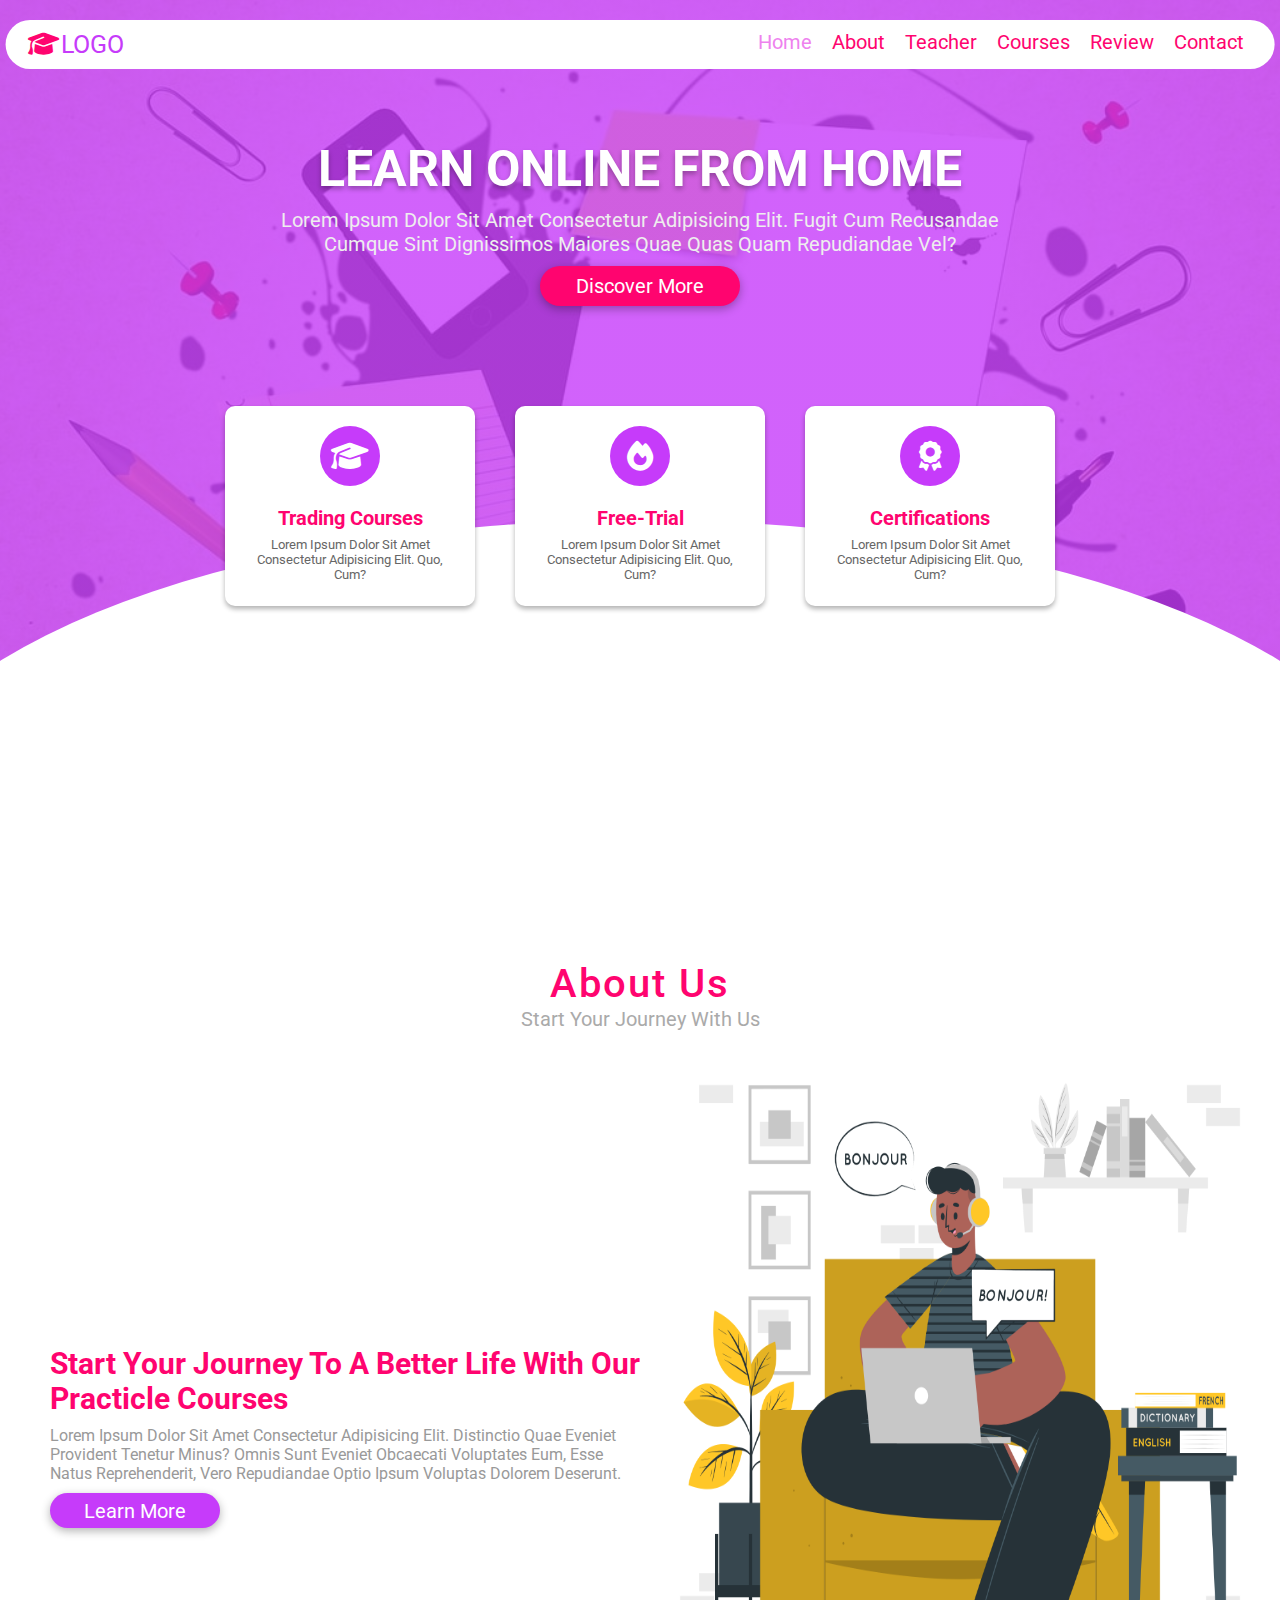
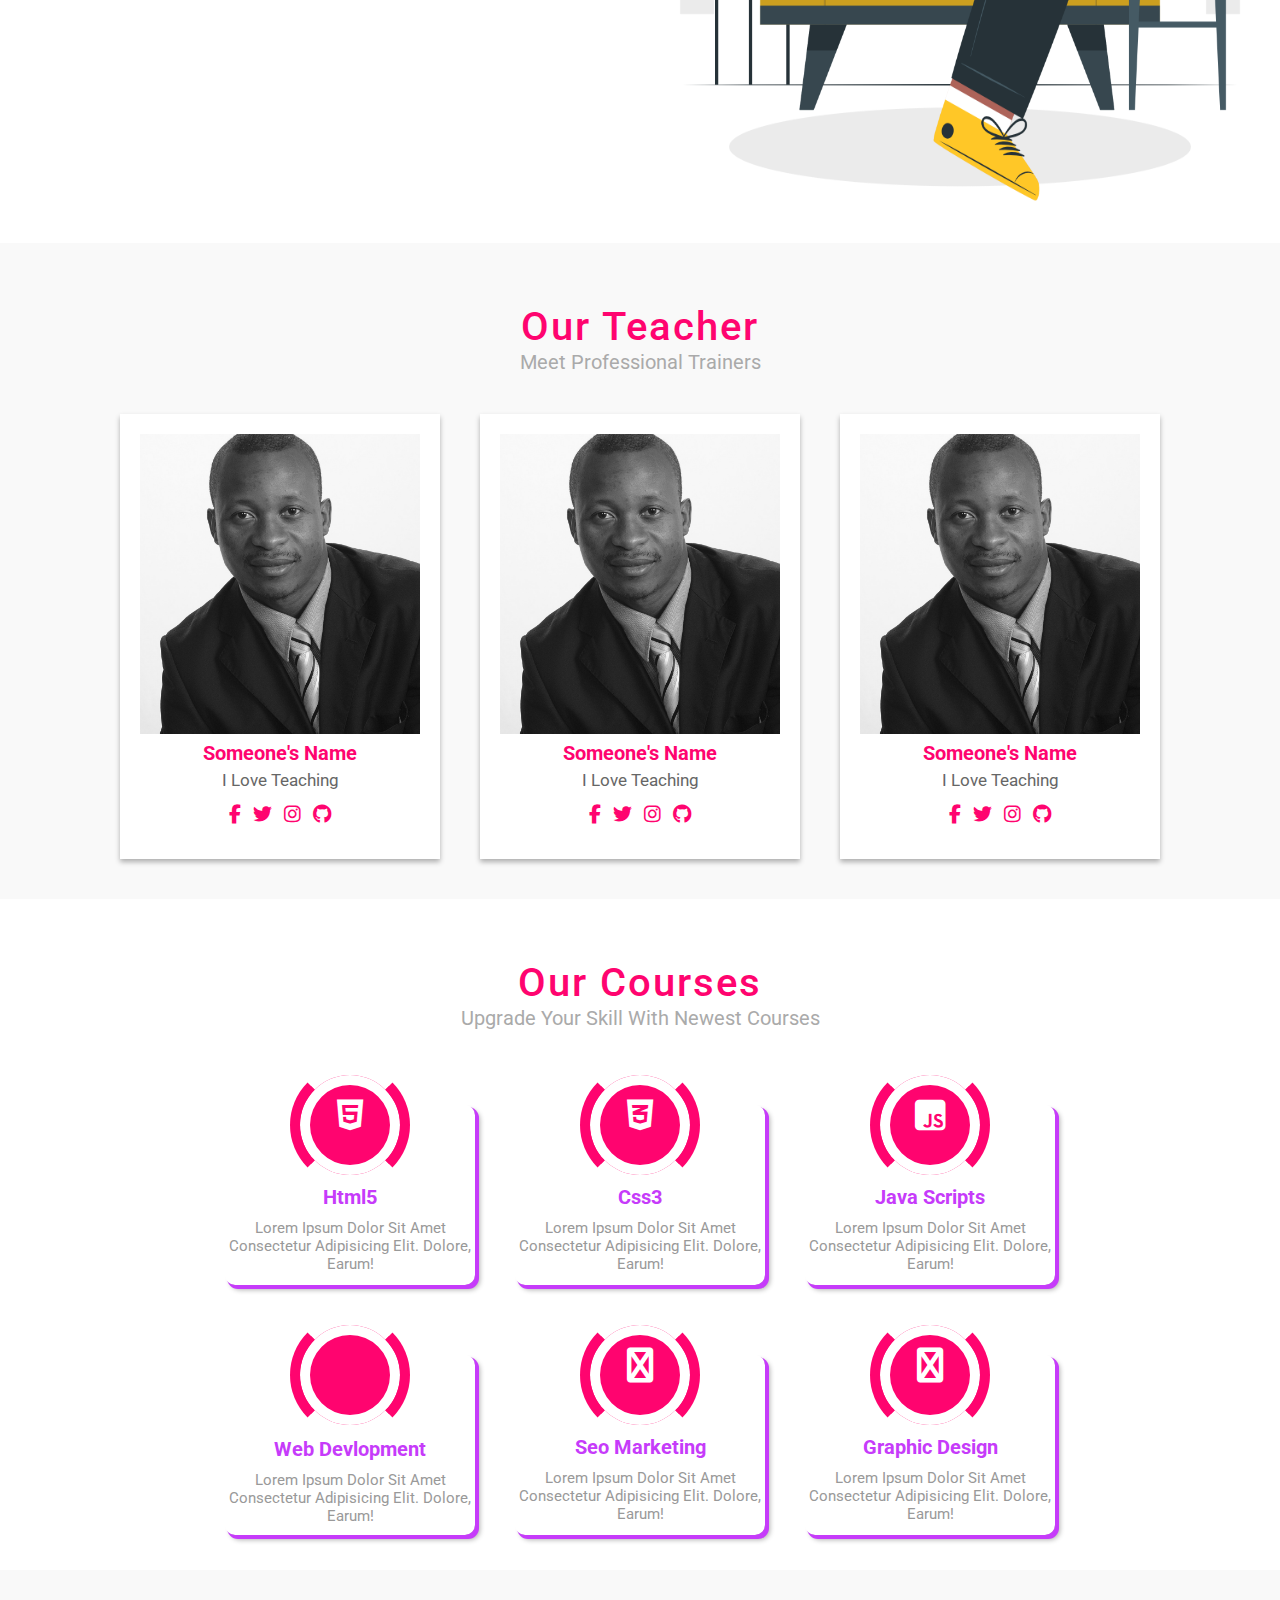
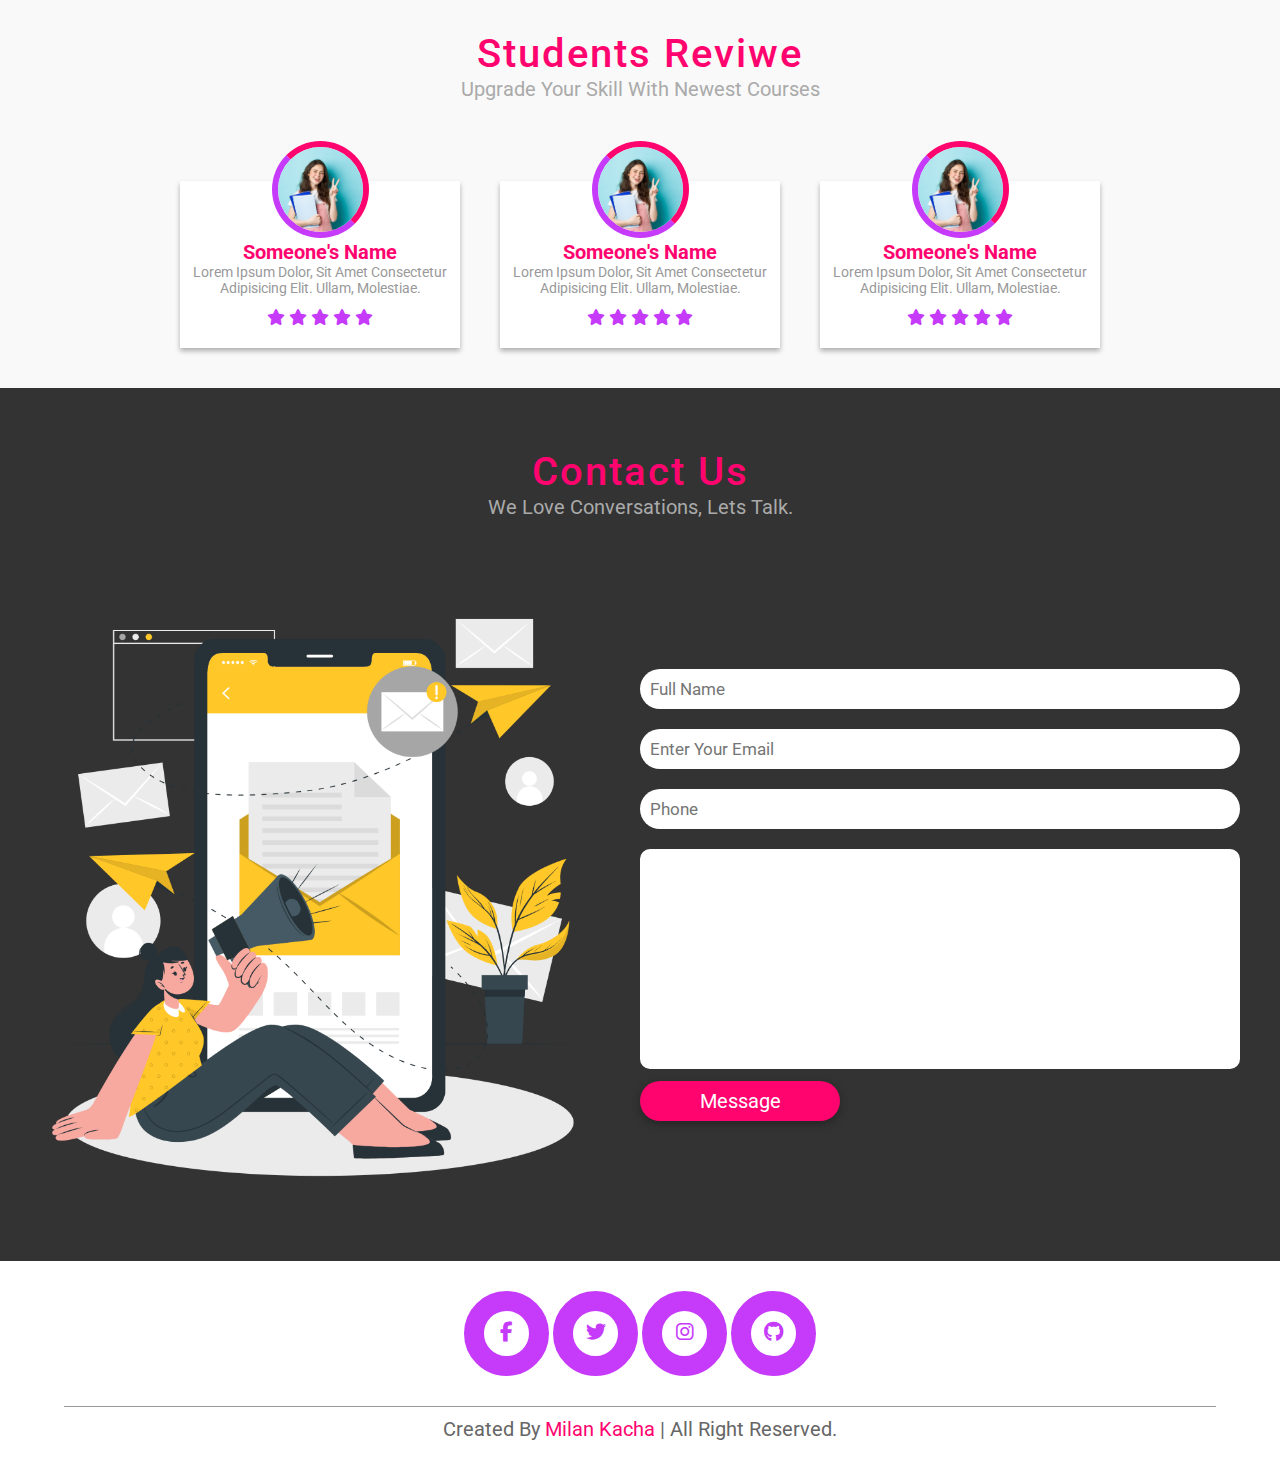
<file: Education Web/index.html>
<!DOCTYPE html>
<html lang="en">
  <head>
    <meta charset="UTF-8" />
    <meta name="viewport" content="width=device-width, initial-scale=1.0" />
    <title>Document</title>
    <!-- font cdn link -->
    <link
      rel="stylesheet"
      href="https://cdnjs.cloudflare.com/ajax/libs/font-awesome/6.4.0/css/all.min.css"
    />
    <!-- custom css file link -->
    <link rel="stylesheet" href="style.css" />
  </head>
  <body>
    <!-- header section start here -->
    <header>
      <a href="#" class="logo"><i class="fas fa-graduation-cap"></i>logo</a>
      <nav class="navbar">
        <ul>
          <li><a href="#home" class="active">home</a></li>
          <li><a href="#about">about</a></li>
          <li><a href="#teacher">teacher</a></li>
          <li><a href="#course">courses</a></li>
          <li><a href="#review">review</a></li>
          <li><a href="#contact">contact</a></li>
        </ul>
      </nav>

      <div class="fas fa-bars"></div>
    </header>
    <!-- header section start here -->

    <!-- home section start here -->
    <section class="home" id="home">
      <div class="content">
        <h1>learn online from home</h1>
        <p>
          Lorem ipsum dolor sit amet consectetur adipisicing elit. Fugit cum
          recusandae cumque sint dignissimos maiores quae quas quam repudiandae
          vel?
        </p>
        <a href="#"><button>discover more</button></a>
      </div>

      <div class="box-container">
        <div class="box">
          <i class="fas fa-graduation-cap"></i>
          <h3>trading courses</h3>
          <p>
            Lorem ipsum dolor sit amet consectetur adipisicing elit. Quo, cum?
          </p>
        </div>
        <div class="box">
          <i class="fas fa-fire"></i>
          <h3>free-trial</h3>
          <p>
            Lorem ipsum dolor sit amet consectetur adipisicing elit. Quo, cum?
          </p>
        </div>
        <div class="box">
          <i class="fas fa-award"></i>
          <h3>certifications</h3>
          <p>
            Lorem ipsum dolor sit amet consectetur adipisicing elit. Quo, cum?
          </p>
        </div>
      </div>
    </section>
    <!-- home section end here -->

    <!-- about section start here -->
    <section class="about" id="about">
      <h1 class="heading">about us</h1>
      <h3 class="title">start your journey with us</h3>
      <div class="row">
        <div class="content">
          <h3>
            start your journey to a better life with our practicle courses
          </h3>
          <p>
            Lorem ipsum dolor sit amet consectetur adipisicing elit. Distinctio
            quae eveniet provident tenetur minus? Omnis sunt eveniet obcaecati
            voluptates eum, esse natus reprehenderit, vero repudiandae optio
            ipsum voluptas dolorem deserunt.
          </p>
          <a href="#"><button>learn more</button></a>
        </div>
        <div class="image">
          <img src="./src/about.png" alt="" />
        </div>
      </div>
    </section>
    <!-- about section start here -->

    <!-- teacher section start here -->
    <section id="teacher" class="teacher">
      <h1 class="heading">our teacher</h1>
      <h3 class="title">meet professional trainers</h3>
      <div class="card-container">
        <div class="card">
          <img src="./src/teacher1.jpg" alt="" />
          <h3>someone's name</h3>
          <p>i love teaching</p>
          <div class="icons">
            <a href="#" class="fab fa-facebook-f"></a>
            <a href="#" class="fab fa-twitter"></a>
            <a href="#" class="fab fa-instagram"></a>
            <a href="#" class="fab fa-github"></a>
          </div>
        </div>
        <div class="card">
          <img src="./src/teacher1.jpg" alt="" />
          <h3>someone's name</h3>
          <p>i love teaching</p>
          <div class="icons">
            <a href="#" class="fab fa-facebook-f"></a>
            <a href="#" class="fab fa-twitter"></a>
            <a href="#" class="fab fa-instagram"></a>
            <a href="#" class="fab fa-github"></a>
          </div>
        </div>
        <div class="card">
          <img src="./src/teacher1.jpg" alt="" />
          <h3>someone's name</h3>
          <p>i love teaching</p>
          <div class="icons">
            <a href="#" class="fab fa-facebook-f"></a>
            <a href="#" class="fab fa-twitter"></a>
            <a href="#" class="fab fa-instagram"></a>
            <a href="#" class="fab fa-github"></a>
          </div>
        </div>
      </div>
    </section>
    <!-- teacher section end here -->

    <!-- course section starts here -->
    <section id="course" class="course">
      <h1 class="heading">our courses</h1>
      <h3 class="title">upgrade your skill with newest courses</h3>
      <div class="box-container">
        <div class="box">
          <i class="fab fa-html5"></i>
          <h3>html5</h3>
          <p>
            Lorem ipsum dolor sit amet consectetur adipisicing elit. Dolore,
            earum!
          </p>
        </div>
        <div class="box">
          <i class="fab fa-css3-alt"></i>
          <h3>css3</h3>
          <p>
            Lorem ipsum dolor sit amet consectetur adipisicing elit. Dolore,
            earum!
          </p>
        </div>
        <div class="box">
          <i class="fab fa-js-square"></i>
          <h3>java scripts</h3>
          <p>
            Lorem ipsum dolor sit amet consectetur adipisicing elit. Dolore,
            earum!
          </p>
        </div>
        <div class="box">
          <i class="fab fa-coad"></i>
          <h3>web devlopment</h3>
          <p>
            Lorem ipsum dolor sit amet consectetur adipisicing elit. Dolore,
            earum!
          </p>
        </div>
        <div class="box">
          <i class="fab fa-bullhorn"></i>
          <h3>seo marketing</h3>
          <p>
            Lorem ipsum dolor sit amet consectetur adipisicing elit. Dolore,
            earum!
          </p>
        </div>
        <div class="box">
          <i class="fab fa-paint-brush"></i>
          <h3>graphic design</h3>
          <p>
            Lorem ipsum dolor sit amet consectetur adipisicing elit. Dolore,
            earum!
          </p>
        </div>
      </div>
    </section>
    <!-- course section ends shere -->

    <!-- review section start here -->
    <section id="review" class="review">
      <h1 class="heading">students reviwe</h1>
      <h3 class="title">upgrade your skill with newest courses</h3>
      <div class="box-container">
        <div class="box">
          <img src="./src/girl.avif" alt="" />
          <h3>someone's name</h3>
          <p>
            Lorem ipsum dolor, sit amet consectetur adipisicing elit. Ullam,
            molestiae.
          </p>
          <div class="stars">
            <i class="fas fa-star"></i>
            <i class="fas fa-star"></i>
            <i class="fas fa-star"></i>
            <i class="fas fa-star"></i>
            <i class="fas fa-star"></i>
          </div>
        </div>
        <div class="box">
          <img src="./src/girl.avif" alt="" />
          <h3>someone's name</h3>
          <p>
            Lorem ipsum dolor, sit amet consectetur adipisicing elit. Ullam,
            molestiae.
          </p>
          <div class="stars">
            <i class="fas fa-star"></i>
            <i class="fas fa-star"></i>
            <i class="fas fa-star"></i>
            <i class="fas fa-star"></i>
            <i class="fas fa-star"></i>
          </div>
        </div>
        <div class="box">
          <img src="./src/girl.avif" alt="" />
          <h3>someone's name</h3>
          <p>
            Lorem ipsum dolor, sit amet consectetur adipisicing elit. Ullam,
            molestiae.
          </p>
          <div class="stars">
            <i class="fas fa-star"></i>
            <i class="fas fa-star"></i>
            <i class="fas fa-star"></i>
            <i class="fas fa-star"></i>
            <i class="fas fa-star"></i>
          </div>
        </div>
      </div>
    </section>
    <!-- review section end here -->

    <!-- contact section start here -->
    <section class="contact" id="contact">
      <h1 class="heading">contact us</h1>
      <h3 class="title">we love conversations, lets talk.</h3>
      <div class="row">
        <div class="image">
          <img src="./src/contact.png" alt="" />
        </div>
        <div class="form-container">
          <form action="">
            <input type="text" placeholder="full name" />
            <input type="email" placeholder="enter your email" />
            <input type="number" placeholder="phone" />
            <textarea
              type="submit"
              value="message"
              cols="30"
              rows="10"
            ></textarea>
          </form>
          <button type="submit">message</button>
        </div>
      </div>
    </section>
    <!-- contact section end here -->
    <!-- footer section start here -->
    <section class="footer">
      <div class="icons">
        <a href="#" class="fab fa-facebook-f"></a>
        <a href="#" class="fab fa-twitter"></a>
        <a href="#" class="fab fa-instagram"></a>
        <a href="#" class="fab fa-github"></a>
      </div>
      <div class="credit">
        created by
        <span>Milan Kacha</span> | all right reserved.
      </div>
    </section>
    <!-- footer section end here -->

    <!-- jquery cdn link -->
    <script src="https://cdnjs.cloudflare.com/ajax/libs/jquery/3.7.0/jquery.min.js"></script>
    <!-- custom js file link -->
    <script src="script.js"></script>
  </body>
</html>
</file>
<file: Education Web/style.css>
@import url("https://fonts.googleapis.com/css2?family=Roboto:ital,wght@0,100;0,300;0,400;0,500;1,300;1,400&display=swap");

:root {
  --pink: #ff046f;
  --violet: #c63bfa;
}

* {
  font-family: "Roboto", sans-serif;
  text-transform: capitalize;
  text-decoration: none;
  outline: none;
  margin: 0;
  padding: 0;
}
*::selection {
  background: var(--pink);
  color: #fff;
}
html {
  font-size: 62.5%;
  overflow-x: hidden;
}
.heading {
  font-size: 4rem;
  color: var(--pink);
  text-align: center;
  padding: 0 1rem;
  padding-top: 6rem;
  letter-spacing: 0.2rem;
  font-weight: 500;
}
.title {
  padding: 0 1rem;
  font-size: 2rem;
  text-align: center;
  font-weight: 400;
  color: #aaa;
}
/* body {
  background: #333;
  height: 3000px;
} */
header {
  width: 96%;
  background: #fff;
  position: fixed;
  top: 2rem;
  left: 50%;
  transform: translateX(-50%);
  border-radius: 5rem;
  display: flex;
  justify-content: space-between;
  padding: 1rem 2rem;
  z-index: 1000;
  transition: 0.2sec;
}
.header-active {
  top: 0;
  width: 100%;
  border-radius: 0;
  box-shadow: 0 0.1rem 0.3rem rgba(0, 0, 0, 0.3);
}

/* header */
header .navbar ul {
  display: flex;
  align-items: center;
  justify-content: space-between;
  list-style: none;
}
header .navbar ul li {
  margin: 0 1rem;
}
header .navbar ul li a {
  font-size: 2rem;
  color: var(--pink);
  transition: 0.2s;
}
header .navbar ul li .active,
header .navbar ul li a:hover {
  color: violet;
}
header .logo {
  font-size: 2.5rem;
  color: var(--violet);
  text-transform: uppercase;
}
header .logo i {
  color: var(--pink);
  padding: 0.2rem;
}
header .fa-bars {
  font-size: 3rem;
  cursor: pointer;
  display: none;
}
/* for cross sign */
header .fa-times {
  transform: rotate(180deg);
  color: var(--violet);
  transition: 0.2s;
}

/* home section start here */
.home {
  min-height: 100vh;
  background: linear-gradient(rgba(198, 59, 250, 0.8), rgba(198, 59, 250, 0.8)),
    url(./src/bg.jpg) no-repeat;
  background-size: cover;
  background-position: center;
  background-attachment: fixed;
  z-index: 0;
  overflow: hidden;
  position: relative;
}
.home .content {
  display: flex;
  align-items: center;
  justify-content: center;
  flex-flow: column;
  padding-top: 14rem;
  padding-bottom: 8rem;
  text-align: center;
}

.home .content h1 {
  font-size: 5rem;
  color: #fff;
  padding: 0 1rem;
  text-shadow: 0 0.3rem 0.5rem rgba(0, 0, 0, 0.3);
  text-transform: uppercase;
}
.home .content p {
  font-size: 2rem;
  color: #eee;
  padding: 1rem 25rem;
}
.home .content button {
  height: 4rem;
  width: 20rem;
  border-radius: 5rem;
  background: var(--pink);
  color: #fff;
  font-size: 2rem;
  cursor: pointer;
  transition: 0.2s;
  border: none;
  box-shadow: 0 0.3rem 1rem rgba(0, 0, 0, 0.3);
}
.home .content button:hover {
  letter-spacing: 0.2rem;
}

.home .box-container {
  display: flex;
  justify-content: center;
  flex-wrap: wrap;
}
.home .box-container .box {
  height: 20rem;
  width: 25rem;
  background: #fff;
  text-align: center;
  border-radius: 1rem;
  box-shadow: 0 0.3rem 0.5rem rgba(0, 0, 0, 0.3);
  margin: 2rem;
  cursor: pointer;
}
.home .box-container .box i {
  height: 6rem;
  width: 6rem;
  line-height: 6rem;
  text-align: center;
  border-radius: 50%;
  color: #fff;
  background: var(--violet);
  font-size: 3rem;
  margin: 2rem 0;
  transition: 0.2sec;
}
.home .box-container .box h3 {
  font-size: 2rem;
  color: var(--pink);
  transition: 0.2sec;
}
.home .box-container .box p {
  font-size: 1.3rem;
  padding: 0.7rem 2rem;
  color: #666;
}
.home .box-container .box:hover i {
  background: var(--pink);
}
.home .box-container .box:hover h3 {
  color: var(--violet);
}
.home::before {
  content: "";
  position: absolute;
  bottom: -25rem;
  left: 50%;
  transform: translateX(-50%);
  border-top: 70vh solid #fff;
  width: 120%;
  border-radius: 50%;
  z-index: -1;
}

.about .row {
  display: flex;
  justify-content: center;
  align-items: center;
}
.about .row .image img {
  height: 90vh;
  width: 50vw;
}
.about .row .content {
  padding-left: 5rem;
}
.about .row .content h3 {
  font-size: 3rem;
  color: var(--pink);
}
.about .row .content p {
  font-size: 1.6rem;
  color: #999;
  padding: 1rem 0;
}
.about .row .content button {
  height: 3.5rem;
  width: 17rem;
  background: var(--violet);
  color: #fff;
  border: none;
  border-radius: 5rem;
  box-shadow: 0 0.3rem 1rem rgba(0, 0, 0, 0.3);
  cursor: pointer;
  font-size: 2rem;
  transition: 0.8sec;
}
.about .row .content button:hover {
  letter-spacing: 0.2rem;
  opacity: 0.8;
}

/* teacher */
.teacher {
  background: #f9f9f9;
}
.teacher .card-container {
  display: flex;
  align-items: center;
  justify-content: center;
  flex-wrap: wrap;
  padding: 2rem 0;
}
.teacher .card-container .card {
  padding: 2rem;
  margin: 2rem;
  background: #fff;
  text-align: center;
  width: 28rem;
  box-shadow: 0 0.3rem 0.5rem rgba(0, 0, 0, 0.3);
}
.teacher .card-container .card img {
  height: 30rem;
  width: 100%;
  object-fit: cover;
  filter: grayscale();
  transition: 0.2s;
}
.teacher .card-container .card:hover img {
  filter: grayscale(0);
}
.teacher .card-container .card h3 {
  color: var(--pink);
  font-size: 2rem;
  padding: 0.5rem 0;
}
.teacher .card-container .card p {
  font-size: 1.7rem;
  color: #666;
}
.teacher .card-container .card .icons a {
  font-size: 1.9rem;
  padding: 1.5rem 0.5rem;
  color: var(--pink);
}
.teacher .card-container .card .icons a:hover {
  color: var(--violet);
}
.course .box-container {
  width: 85%;
  display: flex;
  justify-content: center;
  margin: 0 auto;
  flex-wrap: wrap;
  padding-top: 4rem;
}
.course .box-container .box {
  height: 18rem;
  width: 25rem;
  margin: 3.5rem 2rem;
  text-align: center;
  box-shadow: 0.3rem 0.3rem 0 0.1rem var(--violet),
    0.5rem 0.5rem 0.5rem rgba(0, 0, 0, 0.3);
  border-radius: 1rem;
}
.course .box-container .box i {
  height: 10rem;
  width: 10rem;
  line-height: 8rem;
  text-align: center;
  color: #fff;
  border-radius: 50%;
  background: var(--pink);
  margin-top: -4rem;
  border: 1rem solid #fff;
  font-size: 3.5rem;
  border-left: 1rem solid var(--pink);
  border-right: 1rem solid var(--pink);
  box-shadow: 0 0 0 1rem #fff inset;
}
.course .box-container .box i:hover {
  border-left: 1rem solid var(--violet);
  border-right: 1rem solid var(--violet);
}
.course .box-container .box h3 {
  font-size: 2rem;
  color: var(--violet);
}
.course .box-container .box p {
  font-size: 1.5rem;
  color: #999;
  padding: 1rem 0;
}
.review {
  background: #f9f9f9;
}
.review .box-container {
  display: flex;
  justify-content: center;
  flex-wrap: wrap;
  padding-top: 4rem;
}
.review .box-container .box {
  width: 28rem;
  padding-bottom: 1rem;
  text-align: center;
  box-shadow: 0 0.3rem 0.5rem rgba(0, 0, 0, 0.3);
  background: #fff;
  margin: 4rem 2rem;
}
.review .box-container .box img {
  height: 8.5rem;
  width: 8.5rem;
  object-fit: cover;
  border-radius: 50%;
  margin-top: -4rem;
  border: 0.6rem solid var(--pink);
  border-left: 0.6rem solid var(--violet);
  border-bottom: 0.6rem solid var(--violet);
}
.review .box-container .box h3 {
  font-size: 2rem;
  color: var(--pink);
  padding: 0 0.5rem;
}
.review .box-container .box p {
  font-size: 1.4rem;
  color: #999;
  padding: 0 1.3rem;
}
.review .box-container .box .stars i {
  font-size: 1.6rem;
  color: var(--violet);
  padding: 1.3rem 0.1rem;
}
.contact {
  background: #333;
}
.contact .row {
  display: flex;
  align-items: center;
  justify-content: center;
  padding: 5rem 0;
}
.contact .row .image img {
  width: 50vw;
}
.contact .row .form-container {
  width: 50%;
  padding-right: 6rem;
}
.contact .row .form-container input,
textarea {
  height: 4rem;
  width: 100%;
  background: #fff;
  border: none;
  border-radius: 5rem;
  padding: 0 1rem;
  margin: 1rem 0;
  color: var(--pink);
  font-size: 1.7rem;
  transition: 0.2s linear;
}
.contact .row .form-container input:focus,
textarea:focus {
  border: 1px solid var(--pink);
}
.contact .row .form-container input[type="submit"] {
  width: 17rem;
  background: var(--pink);
  color: #fff;
  transition: 0.2sec;
  cursor: pointer;
  font-size: 2rem;
}
.contact .row .form-container input[type="submit"]:hover {
  background: none;
  color: var(--pink);
  border: 2rem solid var(--pink);
}
.contact .row .form-container textarea {
  height: 20rem;
  border-radius: 1rem;
  padding: 1rem;
  resize: none;
}
.contact .row .form-container button {
  height: 4rem;
  width: 20rem;
  border-radius: 5rem;
  background: var(--pink);
  color: #fff;
  font-size: 2rem;
  cursor: pointer;
  transition: 0.2s;
  border: none;
  box-shadow: 0 0.3rem 1rem rgba(0, 0, 0, 0.3);
}
.footer {
  text-align: center;
}
.footer .icons {
  padding: 3rem 0;
}
.footer .icons a {
  height: 4.5rem;
  width: 4.5rem;
  line-height: 4.2rem;
  text-align: center;
  border-radius: 50%;
  color: var(--violet);
  border: 2rem solid var(--violet);
  font-size: 2rem;
  margin: 0 0.1rem;
  transition: 0.2s linear;
}
.footer .icons a:hover {
  color: #fff;
  background: var(--pink);
  border-color: var(--pink);
}
.footer .credit {
  font-size: 2rem;
  border-top: 0.1rem solid #999;
  margin: 0 auto;
  margin-bottom: 2rem;
  color: #666;
  width: 90%;
  padding: 1rem 0;
}
.footer .credit span {
  color: var(--pink);
}

/* media queries */
@media (max-width: 768px) {
  html {
    font-size: 55%;
  }
  header .fa-bars {
    display: block;
  }
  /* set navbar */
  header .navbar {
    position: fixed;
    top: -100rem;
    left: 0;
    width: 100%;
    background: #fff;
    border-radius: 1rem;
    opacity: 0;
  }
  header .navbar ul {
    flex-flow: column;
    padding: 2rem 0;
  }
  header .navbar ul li {
    margin: 1rem 0;
    width: 100%;
    text-align: center;
  }
  header .navbar ul li a {
    font-size: 3rem;
    display: block;
  }
  header .nav-toggle {
    top: 5.7rem;
    opacity: 1;
    z-index: 999;
  }
  .home .content p {
    padding: 1.5rem 2rem;
  }
  .home::before {
    display: none;
  }
  .about {
    background: #fff;
  }
  .about .row {
    flex-flow: column-reverse;
  }
  .about .row .image img {
    height: 60vh;
    width: 90vw;
  }
  .about .row .content {
    padding: 0 2.5rem;
  }
  .course {
    background: #fff;
  }
  .course .box-container {
    width: 100%;
  }
  .contact .row {
    flex-flow: column;
    justify-content: center;
  }
  .contact .row .image img {
    height: 50vh;
    width: 90vw;
    object-fit: cover;
    margin-bottom: 5rem;
  }
  .contact .row .form-container {
    width: 80%;
    padding-right: 0;
  }
  .footer {
    background: #fff;
  }
}
</file>
